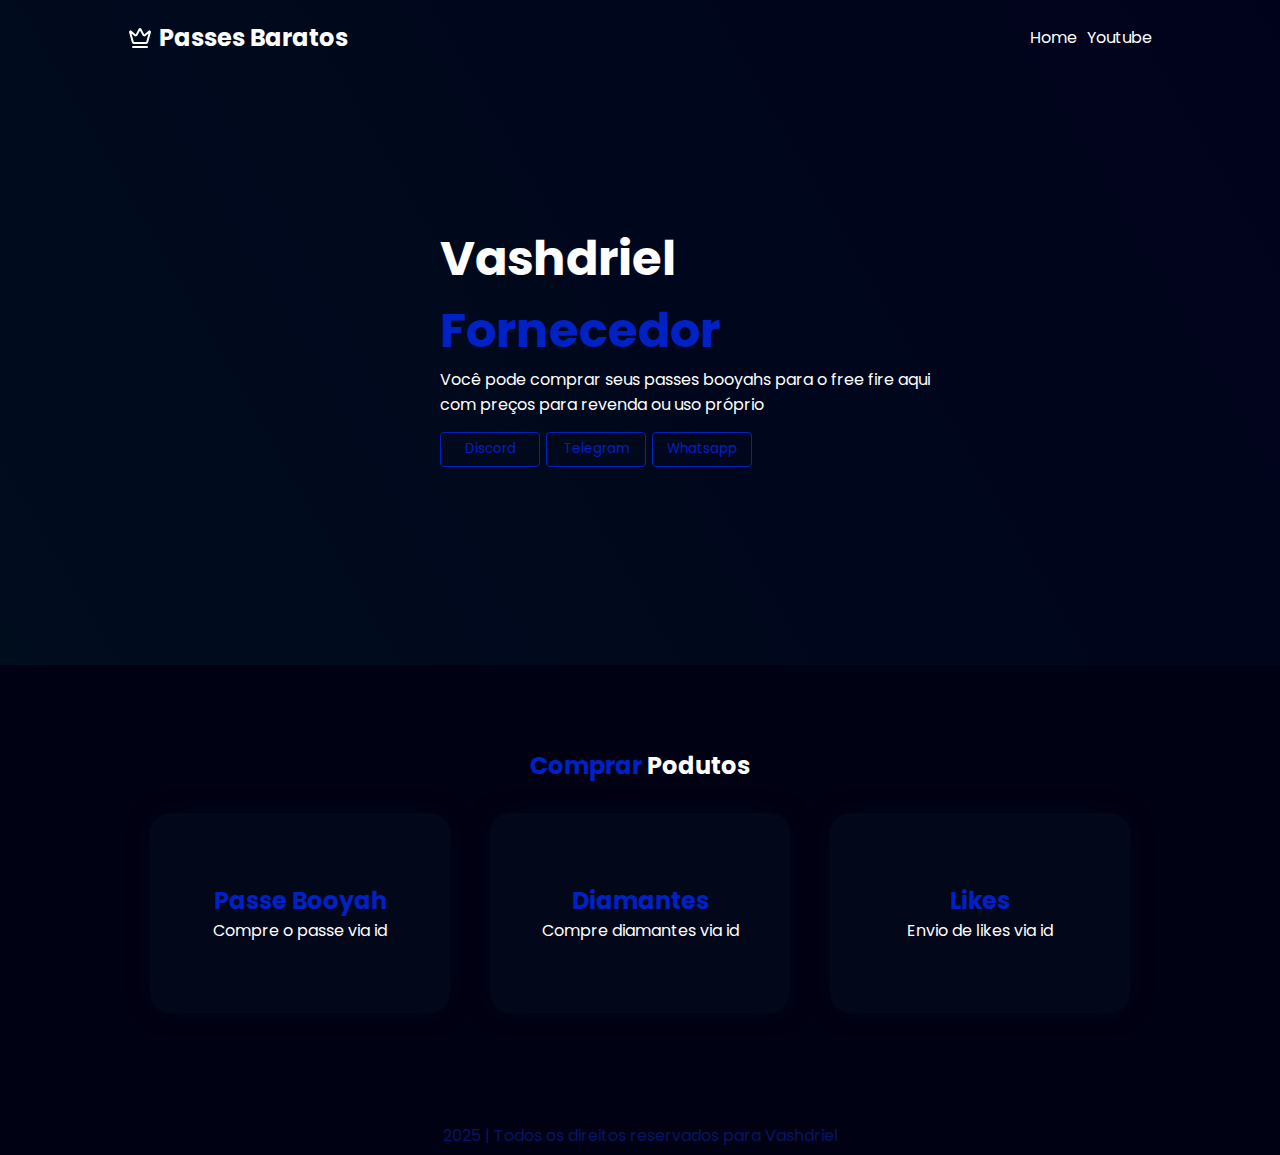
<file: Site de venda de passe/pages/index.html>
<!DOCTYPE html>
<html lang="en">
<head>
    <meta charset="UTF-8">
    <meta name="viewport" content="width=device-width, initial-scale=1.0">
    <title>Passe Free Fire</title>
    <link rel="stylesheet" href="../scr/general/styles/geral.css">
</head>

<body>
    <header>
        <div class="header-logo">
        <svg xmlns="http://www.w3.org/2000/svg" width="24" height="24" viewBox="0 0 24 24" fill="none" stroke="currentColor" stroke-width="2" stroke-linecap="round" stroke-linejoin="round" class="lucide lucide-crown"><path d="M11.562 3.266a.5.5 0 0 1 .876 0L15.39 8.87a1 1 0 0 0 1.516.294L21.183 5.5a.5.5 0 0 1 .798.519l-2.834 10.246a1 1 0 0 1-.956.734H5.81a1 1 0 0 1-.957-.734L2.02 6.02a.5.5 0 0 1 .798-.519l4.276 3.664a1 1 0 0 0 1.516-.294z"/><path d="M5 21h14"/></svg>
        <h1>Passes Baratos</h1>
    </div>
        <ul class="nav">
            <li><a href="./index.html">Home</a></li>
            <li><a href="https://youtube.com/@vashdriel?feature=shared">Youtube</a></li>
        </ul>
    </header>

    <section class="CTA">
        <div class="main-text">
            <h1>Vashdriel <span>Fornecedor</span></h1>
            <p>Você pode comprar seus passes booyahs para o free fire aqui com preços para revenda ou uso próprio</p>
            <a href="https://discord.gg/pmpvpJqpkC"><button class="dc-btn">Discord</button></a>
            <a href="https://t.me/passefreefire"><button class="tl-btn">Telegram</button></a>
            <a href="https://chat.whatsapp.com/EiRpwLl53sjHgcWdbJ1z3x"><button class="wh-btn">Whatsapp</button></a>
        </div>
    </section>

    <section class="tab-products">
        <h2 calss="header2">Comprar <span>Podutos</span></h2>
        <div class="cards">
        <a href="./passe.html"><div class="card">
            <h2>Passe Booyah</h2>
            <p>Compre o passe via id</p>
        </div></a>
        <a href="./diamante.html"><div class="card">
            <h2>Diamantes</h2>
            <p>Compre diamantes via id</p>
        </div></a>
        <a href="./likes.html"><div class="card">
            <h2>Likes</h2>
            <p>Envio de likes via id</p>
        </div></a>
    </div>
    </section>
    <footer>
        <p>2025 | Todos os direitos reservados para Vashdriel</p>
    </footer>
</body>

</html>
</file>
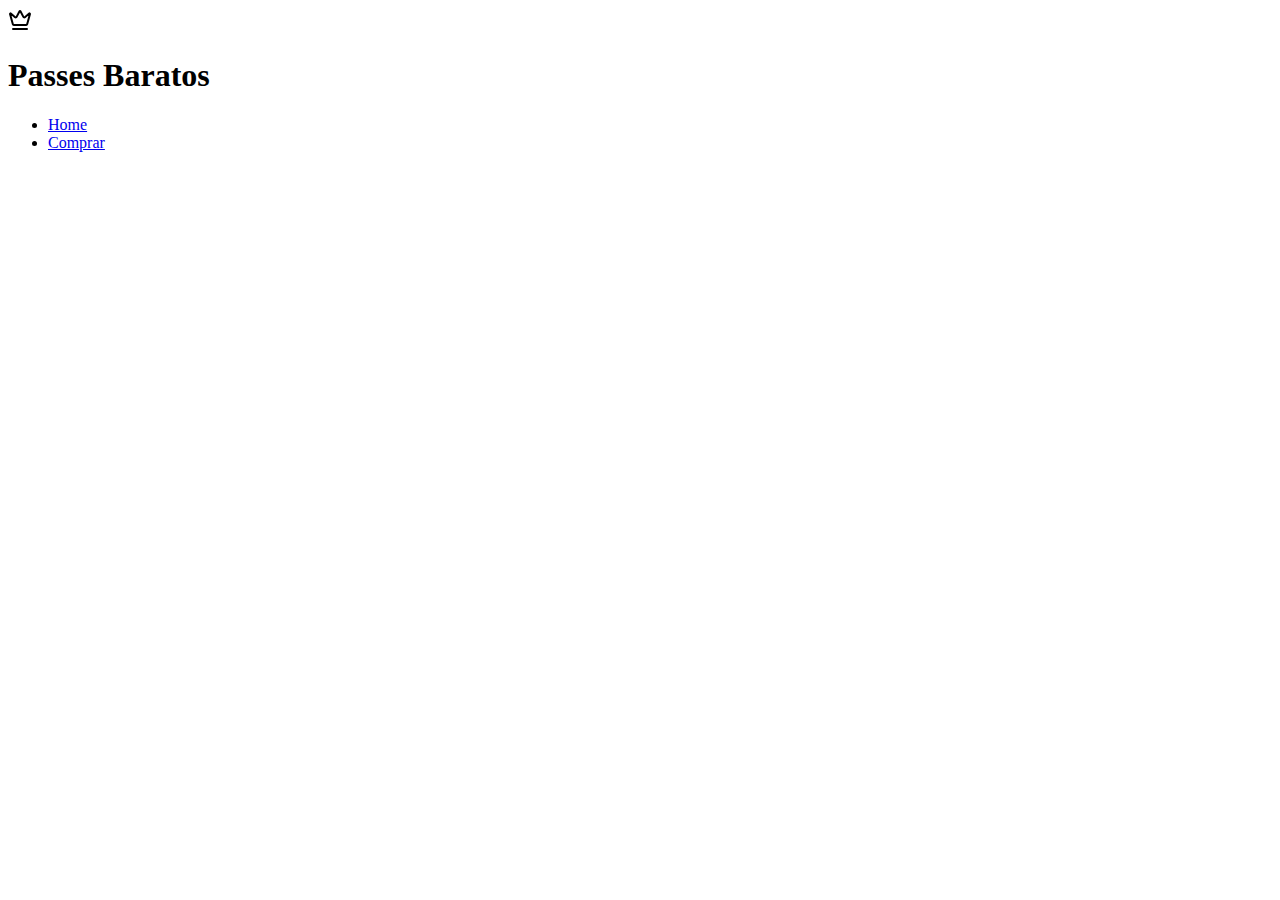
<file: Site de venda de passe/pages/comprar.html>
<!DOCTYPE html>
<html lang="en">
<head>
    <meta charset="UTF-8">
    <meta name="viewport" content="width=device-width, initial-scale=1.0">
    <title>Passe Free Fire</title>
</head>
<body>
    <header>
        <div class="header-logo">
        <svg xmlns="http://www.w3.org/2000/svg" width="24" height="24" viewBox="0 0 24 24" fill="none" stroke="currentColor" stroke-width="2" stroke-linecap="round" stroke-linejoin="round" class="lucide lucide-crown"><path d="M11.562 3.266a.5.5 0 0 1 .876 0L15.39 8.87a1 1 0 0 0 1.516.294L21.183 5.5a.5.5 0 0 1 .798.519l-2.834 10.246a1 1 0 0 1-.956.734H5.81a1 1 0 0 1-.957-.734L2.02 6.02a.5.5 0 0 1 .798-.519l4.276 3.664a1 1 0 0 0 1.516-.294z"/><path d="M5 21h14"/></svg>
        <h1>Passes Baratos</h1>
    </div>
        <ul class="nav">
            <li><a href="./index.html">Home</a></li>
            <li><a href="./comprar.html">Comprar</a></li>
        </ul>
    </header>
</body>
</html>
</file>
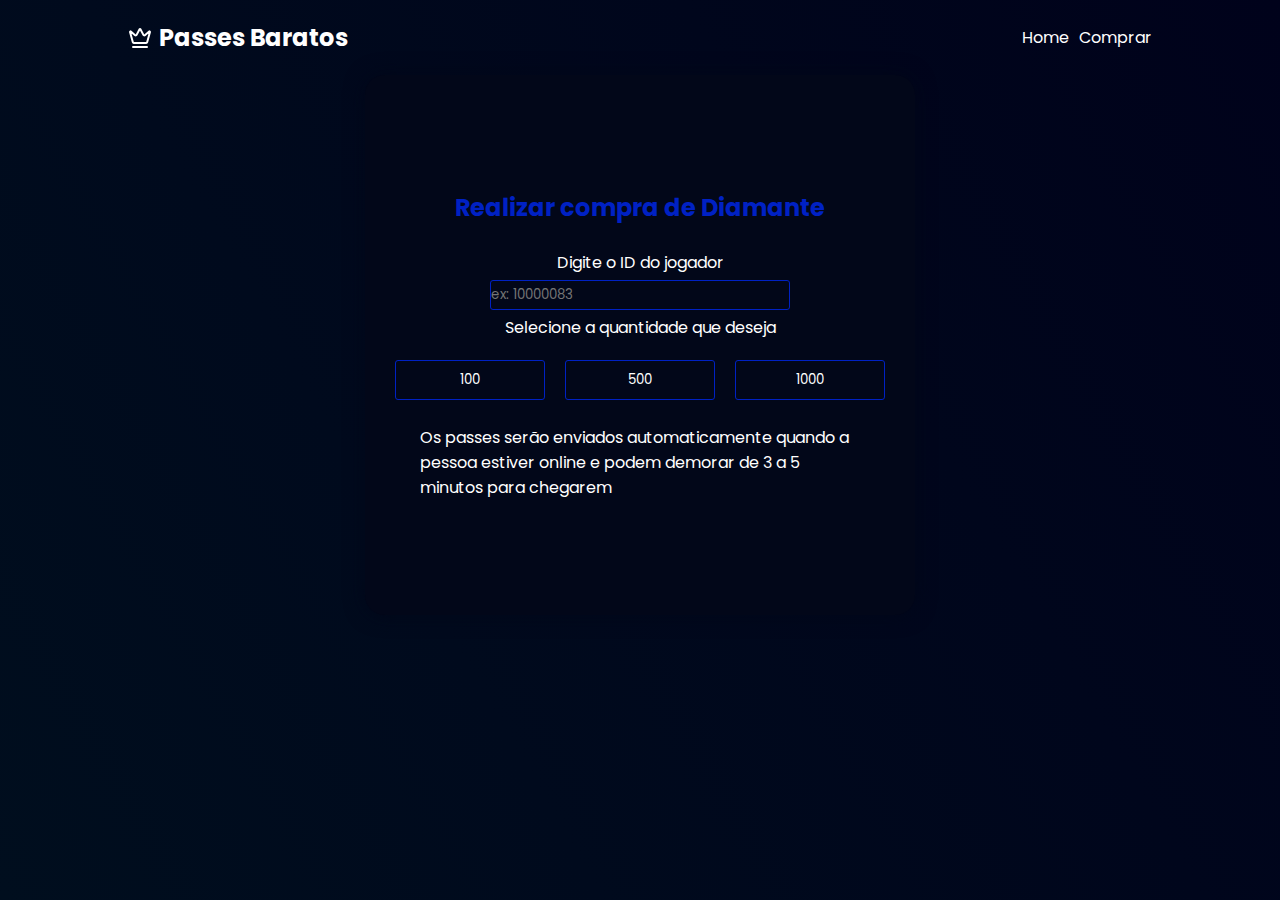
<file: Site de venda de passe/pages/diamante.html>
<!DOCTYPE html>
<html lang="en">
<head>
    <meta charset="UTF-8">
    <meta name="viewport" content="width=device-width, initial-scale=1.0">
    <title>Passe Free Fire</title>
    <link rel="stylesheet" href="../scr/general/styles/geral.css">
</head>

<body>
    <header>
        <div class="header-logo">
        <svg xmlns="http://www.w3.org/2000/svg" width="24" height="24" viewBox="0 0 24 24" fill="none" stroke="currentColor" stroke-width="2" stroke-linecap="round" stroke-linejoin="round" class="lucide lucide-crown"><path d="M11.562 3.266a.5.5 0 0 1 .876 0L15.39 8.87a1 1 0 0 0 1.516.294L21.183 5.5a.5.5 0 0 1 .798.519l-2.834 10.246a1 1 0 0 1-.956.734H5.81a1 1 0 0 1-.957-.734L2.02 6.02a.5.5 0 0 1 .798-.519l4.276 3.664a1 1 0 0 0 1.516-.294z"/><path d="M5 21h14"/></svg>
        <h1>Passes Baratos</h1>
    </div>
        <ul class="nav">
            <li><a href="./index.html">Home</a></li>
            <li><a href="./comprar.html">Comprar</a></li>
        </ul>
    </header>
    <section class="passe-layout">
        <div class="passe-text">
            <h2>Realizar compra de Diamante</h2>
            <label for="">Digite o ID do jogador</label>
            <input type="number" placeholder="ex: 10000083" class="id-player">
            <label for="diamante">Selecione a quantidade que deseja</label>

            <div class="botao">
            <button>100</button>
            <button>500</button>
            <button>1000</button>
            </div>

            <p>Os passes serão enviados automaticamente quando a pessoa estiver online e podem demorar de 3 a 5 minutos para chegarem</p>
        </div>
    </section>
</body>
</html>
</file>
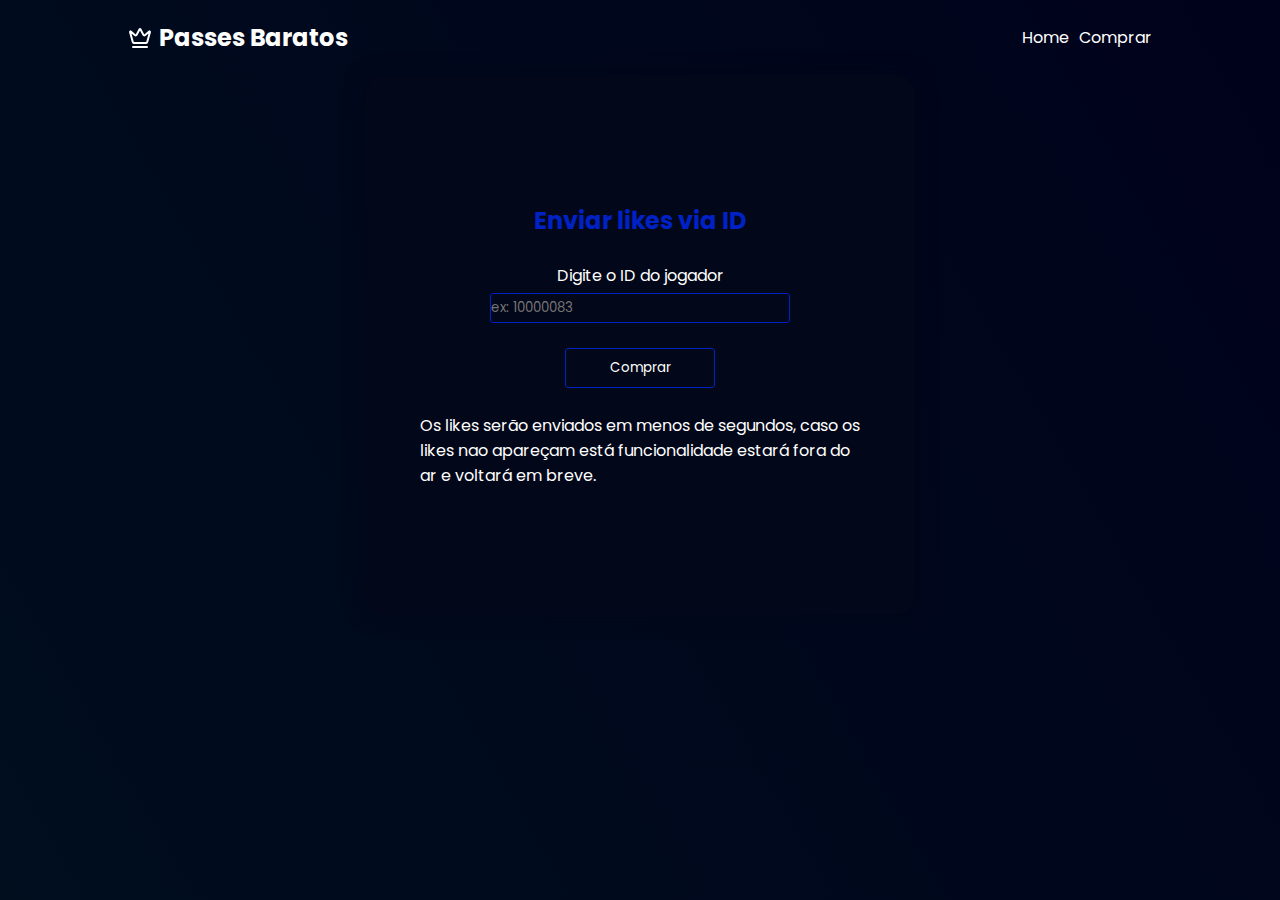
<file: Site de venda de passe/pages/likes.html>
<!DOCTYPE html>
<html lang="en">
<head>
    <meta charset="UTF-8">
    <meta name="viewport" content="width=device-width, initial-scale=1.0">
    <title>Passe Free Fire</title>
    <link rel="stylesheet" href="../scr/general/styles/geral.css">
</head>

<body>
    <header>
        <div class="header-logo">
        <svg xmlns="http://www.w3.org/2000/svg" width="24" height="24" viewBox="0 0 24 24" fill="none" stroke="currentColor" stroke-width="2" stroke-linecap="round" stroke-linejoin="round" class="lucide lucide-crown"><path d="M11.562 3.266a.5.5 0 0 1 .876 0L15.39 8.87a1 1 0 0 0 1.516.294L21.183 5.5a.5.5 0 0 1 .798.519l-2.834 10.246a1 1 0 0 1-.956.734H5.81a1 1 0 0 1-.957-.734L2.02 6.02a.5.5 0 0 1 .798-.519l4.276 3.664a1 1 0 0 0 1.516-.294z"/><path d="M5 21h14"/></svg>
        <h1>Passes Baratos</h1>
    </div>
        <ul class="nav">
            <li><a href="./index.html">Home</a></li>
            <li><a href="./comprar.html">Comprar</a></li>
        </ul>
    </header>
    <section class="passe-layout">
        <div class="passe-text">
            <h2>Enviar likes via ID</h2>
            <label for="">Digite o ID do jogador</label>
            <input type="" placeholder="ex: 10000083" class="id-player">
            <button>Comprar</button>
            <p>Os likes serão enviados em menos de segundos, caso os likes nao apareçam está funcionalidade estará fora do ar e voltará em breve.</p>
        </div>
    </section>
</body>

</html>
</file>
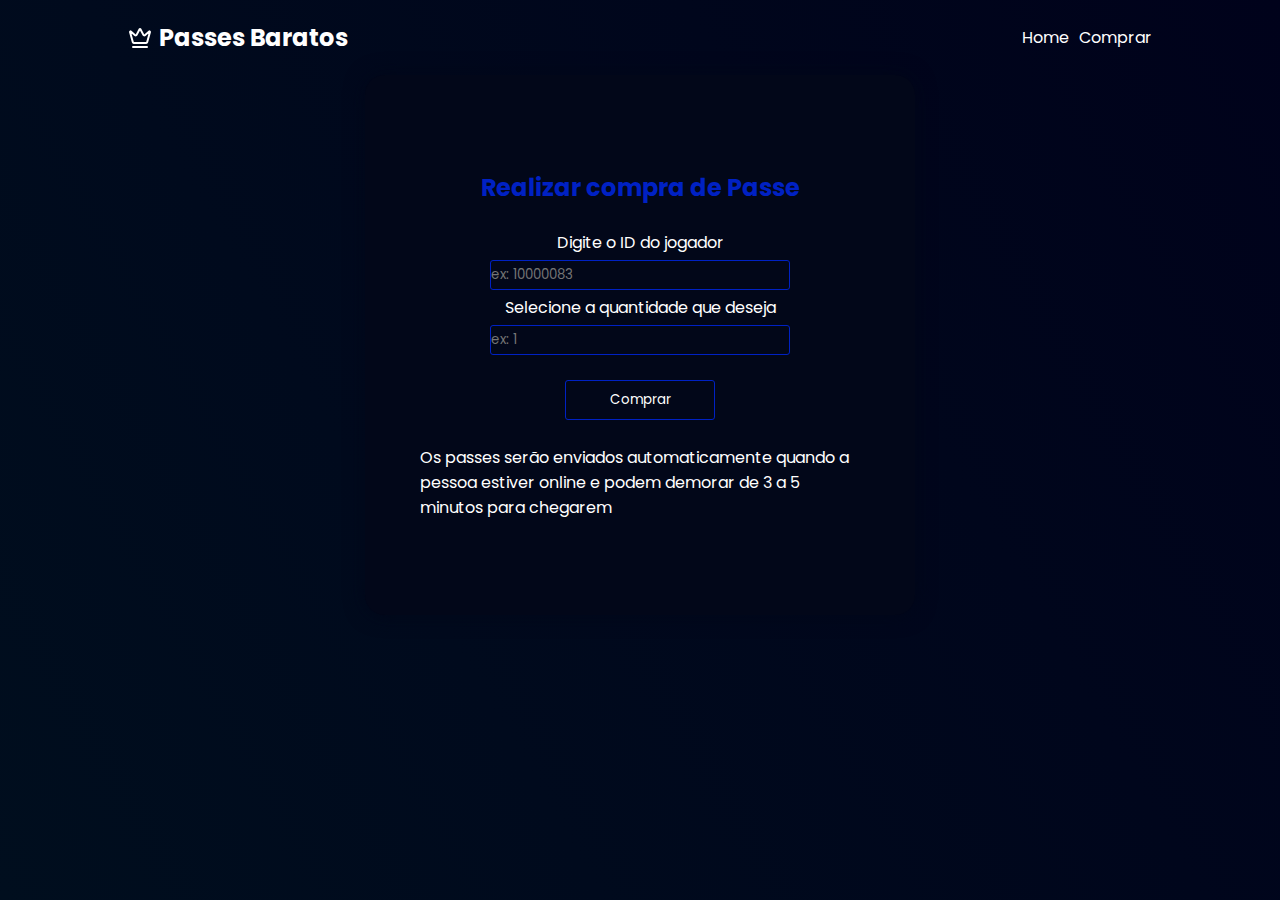
<file: Site de venda de passe/pages/passe.html>
<!DOCTYPE html>
<html lang="en">
<head>
    <meta charset="UTF-8">
    <meta name="viewport" content="width=device-width, initial-scale=1.0">
    <title>Passe Free Fire</title>
    <link rel="stylesheet" href="../scr/general/styles/geral.css">
</head>

<body>
    <header>
        <div class="header-logo">
        <svg xmlns="http://www.w3.org/2000/svg" width="24" height="24" viewBox="0 0 24 24" fill="none" stroke="currentColor" stroke-width="2" stroke-linecap="round" stroke-linejoin="round" class="lucide lucide-crown"><path d="M11.562 3.266a.5.5 0 0 1 .876 0L15.39 8.87a1 1 0 0 0 1.516.294L21.183 5.5a.5.5 0 0 1 .798.519l-2.834 10.246a1 1 0 0 1-.956.734H5.81a1 1 0 0 1-.957-.734L2.02 6.02a.5.5 0 0 1 .798-.519l4.276 3.664a1 1 0 0 0 1.516-.294z"/><path d="M5 21h14"/></svg>
        <h1>Passes Baratos</h1>
    </div>
        <ul class="nav">
            <li><a href="./index.html">Home</a></li>
            <li><a href="./comprar.html">Comprar</a></li>
        </ul>
    </header>
    <section class="passe-layout">
        <div class="passe-text">
            <h2>Realizar compra de Passe</h2>
            <label for="">Digite o ID do jogador</label>
            <input type="number" placeholder="ex: 10000083" class="id-player">
            <label for="">Selecione a quantidade que deseja</label>
            <input type="number" placeholder="ex: 1" min="1" max="5">
            <button>Comprar</button>
            <p>Os passes serão enviados automaticamente quando a pessoa estiver online e podem demorar de 3 a 5 minutos para chegarem</p>
        </div>
    </section>
</body>

</html>
</file>
<file: Site de venda de passe/scr/general/styles/geral.css>
@import url('https://fonts.googleapis.com/css2?family=Poppins:ital,wght@0,100;0,200;0,300;0,400;0,500;0,600;0,700;0,800;0,900;1,100;1,200;1,300;1,400;1,500;1,600;1,700;1,800;1,900&display=swap');

* {
    margin: 0;
    padding: 0;
    box-sizing: border-box;
    color: white;
    font-family: "Poppins", sans-serif;
}
    
body{
    background: linear-gradient(240deg, #00021b, #000e1e);
    height: 100vh;
}

body::-webkit-scrollbar{
    width: 7px;
}

body::-webkit-scrollbar-track{
    background: #000113;
}

body::-webkit-scrollbar-thumb{
    background: #0c139f;
}

header{
    display: flex;
    justify-content: space-between;
    align-items: center;
    padding: 20px 10%;
}

header h1{
    font-size: 1.5rem;
}

.header-logo{
    display: flex;
    align-items: center;
}

.header-logo h1{
    margin-left: 7px;
}

.nav{
    display: flex;
    list-style: none;
}

.nav>li>a{
    margin-left: 10px;
    text-decoration: none;
}

.nav>li>a:hover{
    cursor: pointer;
    color: #0021c4;
    transition: 0.2s ease-in-out;
}

.CTA{
    display: flex;
    justify-content: center;
    align-items: center;
    height: 60vh;
}

.main-text{
    font-size: 1.5rem;
    margin: 20px 0;
    width: 500px;
    margin-left: 100px;
}

.main-text p{
    font-size: 16px;
    margin-bottom: 10px;
}

.main-text h1 span{
    color: #0021c4;
}

.dc-btn{
    background-color: #09081b00;
    border: #0021c4 1px solid;
    color: #0021c4;
    width: 100px;
    height: 35px;
    border-radius: 4px;
}

.dc-btn:hover{
    cursor: pointer;
    background-color: #0021c4;
    color: black;
    transition: 0.2s ease-in-out;
}

.tl-btn{
    background-color: #09081b00;
    border: #0021c4 1px solid;
    color: #0021c4;
    width: 100px;
    height: 35px;
    border-radius: 4px;
}

.tl-btn:hover{
    cursor: pointer;
    background-color: #0021c4;
    color: black;
    transition: 0.2s ease-in-out;
}

.wh-btn{
    background-color: #09081b00;
    border: #0021c4 1px solid;
    color: #0021c4;
    width: 100px;
    height: 35px;
    border-radius: 4px;
}

.wh-btn:hover{
    cursor: pointer;
    background-color: #0021c4;
    color: black;
    transition: 0.2s ease-in-out;
}

.tab-products{
    display: flex;
    justify-content: center;
    align-items: center;
    flex-direction: column;
    top: 0;
    width: 100%;
    height: 50vh;
    background: #000113;
    margin-top: 50px;
}

.tab-products h2{
    color: #0021c4;
}

.cards{
    display: flex;
    margin-top: 10px;
}

.card{
    display: flex;
    justify-content: center;
    align-items: center;
    flex-direction: column;
    width: 300px;
    height: 200px;
    background-color: #020719;
    margin: 20px;
    border-radius: 20px;
    box-shadow: 0 0 20px #020719;
}

.card:hover{
    cursor: pointer;
}

.cards a{
    text-decoration: none;
}

footer{
    display: flex;
    justify-content: center;
    align-items: center;
    height: 40px;
    background-color: #000113;
}

footer p{
    color: rgba(17, 42, 186, 0.5);
}

.passe-layout{
    display: flex;
    justify-content: center;
    align-items: center;
    flex-direction: column;
    top: 0;
    width: 100%;
    height: 60vh;
    background: rgb(0, 0, 0, 0);
    margin-top: 0;
    color: black
}

.passe-text{
    display: flex;
    justify-content: center;
    align-items: center;
    flex-direction: column;
    width: 550px;
    height: 900px;
    background-color: #020719;
    border-radius: 20px;
    box-shadow: 0 0 20px #020719;
}

input{
    display: flex;
    justify-content: center;
    align-items: center;
    color: rgb(255, 255, 255);
    background-color: rgb(0, 0, 0, 0);
    border: #0021c4 1px solid;
    border-radius: 3px;
    width: 300px;
    height: 30px;
    margin-top: 5px;
    margin-bottom: 5px;
}

.passe-text button{
    color: rgb(255, 255, 255);
    margin-top: 20px;
    background-color: rgb(0, 0, 0, 0);
    border: #0021c4 1px solid;
    border-radius: 3px;
    width: 150px;
    height: 40px;
}
.passe-text button:hover{
    color: black;
    background-color: #0021c4;
    transition: 0.2s ease-in-out;
}

.passe-text h2{
    color: #0021c4;
    margin-bottom: 25px;
}

.passe-text p{
    width: 440px;
    margin-top: 25px;
}

.botao{
    display: flex;
}

.botao button{
    margin-left: 10px;
    margin-right: 10px;
}
</file>
